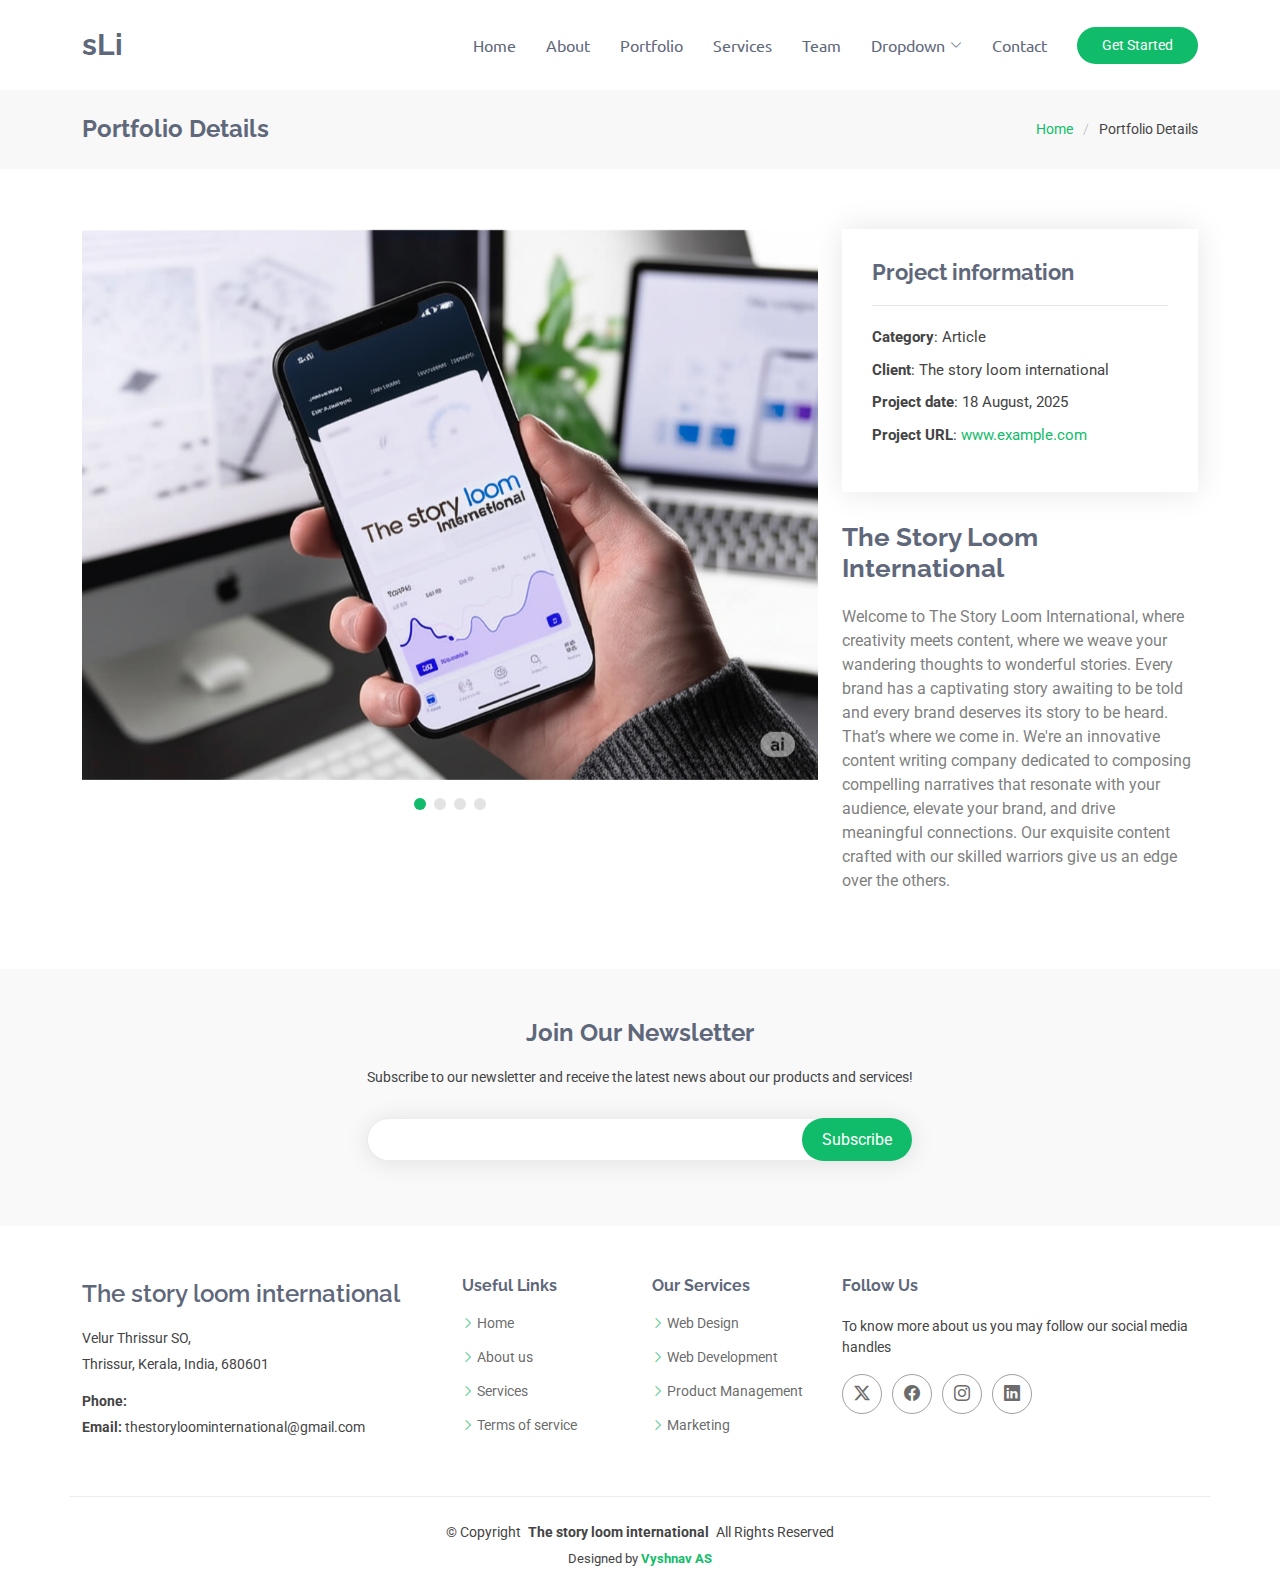
<file: portfolio-details.html>
<!DOCTYPE html>
<html lang="en">

<head>
  <meta charset="utf-8">
  <meta content="width=device-width, initial-scale=1.0" name="viewport">
  <title>The story loom international</title>
  <meta name="description" content="">
  <meta name="keywords" content="">

  <!-- Favicons -->
  <link href="assets/img/icon.png" rel="icon">
  <link href="assets/img/icon.png" rel="apple-touch-icon">

  <!-- Fonts -->
  <link href="https://fonts.googleapis.com" rel="preconnect">
  <link href="https://fonts.gstatic.com" rel="preconnect" crossorigin>
  <link href="https://fonts.googleapis.com/css2?family=Roboto:ital,wght@0,100;0,300;0,400;0,500;0,700;0,900;1,100;1,300;1,400;1,500;1,700;1,900&family=Raleway:ital,wght@0,100;0,200;0,300;0,400;0,500;0,600;0,700;0,800;0,900;1,100;1,200;1,300;1,400;1,500;1,600;1,700;1,800;1,900&family=Ubuntu:ital,wght@0,300;0,400;0,500;0,700;1,300;1,400;1,500;1,700&display=swap" rel="stylesheet">

  <!-- Vendor CSS Files -->
  <link href="assets/vendor/bootstrap/css/bootstrap.min.css" rel="stylesheet">
  <link href="assets/vendor/bootstrap-icons/bootstrap-icons.css" rel="stylesheet">
  <link href="assets/vendor/aos/aos.css" rel="stylesheet">
  <link href="assets/vendor/glightbox/css/glightbox.min.css" rel="stylesheet">
  <link href="assets/vendor/swiper/swiper-bundle.min.css" rel="stylesheet">

  <!-- Main CSS File -->
  <link href="assets/css/main.css" rel="stylesheet">

  <!-- =======================================================
  * Template Name: eNno
  * Template URL: https://bootstrapmade.com/enno-free-simple-bootstrap-template/
  * Updated: Aug 07 2024 with Bootstrap v5.3.3
  * Author: BootstrapMade.com
  * License: https://bootstrapmade.com/license/
  ======================================================== -->
</head>

<body class="portfolio-details-page">

  <header id="header" class="header d-flex align-items-center sticky-top">
    <div class="container-fluid container-xl position-relative d-flex align-items-center">

      <a href="index.html" class="logo d-flex align-items-center me-auto">
        <!-- Uncomment the line below if you also wish to use an image logo -->
        <!-- <img src="assets/img/logo.png" alt=""> -->
        <h1 class="sitename">sLi</h1>
      </a>

      <nav id="navmenu" class="navmenu">
        <ul>
          <li><a href="index.html">Home</a></li>
          <li><a href="index.html#about">About</a></li>
          <li><a href="index.html#services">Portfolio</a></li>
          <li><a href="index.html#portfolio">Services</a></li>
          <li><a href="index.html#team">Team</a></li>
          <li class="dropdown"><a href="#"><span>Dropdown</span> <i class="bi bi-chevron-down toggle-dropdown"></i></a>
            <ul>
              <li><a href="#">Dropdown 1</a></li>
              <li class="dropdown"><a href="#"><span>Deep Dropdown</span> <i class="bi bi-chevron-down toggle-dropdown"></i></a>
                <ul>
                  <li><a href="#">Deep Dropdown 1</a></li>
                  <li><a href="#">Deep Dropdown 2</a></li>
                  <li><a href="#">Deep Dropdown 3</a></li>
                  <li><a href="#">Deep Dropdown 4</a></li>
                  <li><a href="#">Deep Dropdown 5</a></li>
                </ul>
              </li>
              <li><a href="#">Dropdown 2</a></li>
              <li><a href="#">Dropdown 3</a></li>
              <li><a href="#">Dropdown 4</a></li>
            </ul>
          </li>
          <li><a href="index.html#contact">Contact</a></li>
        </ul>
        <i class="mobile-nav-toggle d-xl-none bi bi-list"></i>
      </nav>

      <a class="btn-getstarted" href="index.html#about">Get Started</a>

    </div>
  </header>

  <main class="main">

    <!-- Page Title -->
    <div class="page-title">
      <div class="container d-lg-flex justify-content-between align-items-center">
        <h1 class="mb-2 mb-lg-0">Portfolio Details</h1>
        <nav class="breadcrumbs">
          <ol>
            <li><a href="index.html">Home</a></li>
            <li class="current">Portfolio Details</li>
          </ol>
        </nav>
      </div>
    </div><!-- End Page Title -->

    <!-- Portfolio Details Section -->
    <section id="portfolio-details" class="portfolio-details section">

      <div class="container" data-aos="fade-up" data-aos-delay="100">

        <div class="row gy-4">

          <div class="col-lg-8">
            <div class="portfolio-details-slider swiper init-swiper">

              <script type="application/json" class="swiper-config">
                {
                  "loop": true,
                  "speed": 600,
                  "autoplay": {
                    "delay": 5000
                  },
                  "slidesPerView": "auto",
                  "pagination": {
                    "el": ".swiper-pagination",
                    "type": "bullets",
                    "clickable": true
                  }
                }
              </script>

              <div class="swiper-wrapper align-items-center">

                <div class="swiper-slide">
                  <img src="assets/img/portfolio/app-1.png" alt="">
                </div>

                <div class="swiper-slide">
                  <img src="assets/img/portfolio/app-3.png" alt="">
                </div>

                <div class="swiper-slide">
                  <img src="assets/img/portfolio/book-3.png" alt="">
                </div>

                <div class="swiper-slide">
                  <img src="assets/img/portfolio/branding-3.png" alt="">
                </div>

              </div>
              <div class="swiper-pagination"></div>
            </div>
          </div>

          <div class="col-lg-4">
            <div class="portfolio-info" data-aos="fade-up" data-aos-delay="200">
              <h3>Project information</h3>
              <ul>
                <li><strong>Category</strong>: Article</li>
                <li><strong>Client</strong>: The story loom international</li>
                <li><strong>Project date</strong>: 18 August, 2025</li>
                <li><strong>Project URL</strong>: <a href="#">www.example.com</a></li>
              </ul>
            </div>
            <div class="portfolio-description" data-aos="fade-up" data-aos-delay="300">
              <h2>The Story Loom International</h2>
              <p>
                Welcome to The Story Loom International, where creativity meets content, where we weave your wandering
                thoughts to wonderful stories. Every brand has a captivating story awaiting to be told and every brand
                deserves its story to be heard. That’s where we come in. We're an innovative content writing company
                dedicated to composing compelling narratives that resonate with your audience, elevate your brand, and
                drive meaningful connections. Our exquisite content crafted with our skilled warriors give us an edge over
                the others.
              </p>
            </div>
          </div>

        </div>

      </div>

    </section><!-- /Portfolio Details Section -->

  </main>

  <footer id="footer" class="footer">

    <div class="footer-newsletter">
      <div class="container">
        <div class="row justify-content-center text-center">
          <div class="col-lg-6">
            <h4>Join Our Newsletter</h4>
            <p>Subscribe to our newsletter and receive the latest news about our products and services!</p>
            <form action="forms/newsletter.php" method="post" class="php-email-form">
              <div class="newsletter-form"><input type="email" name="email"><input type="submit" value="Subscribe"></div>
              <div class="loading">Loading</div>
              <div class="error-message"></div>
              <div class="sent-message">Your subscription request has been sent. Thank you!</div>
            </form>
          </div>
        </div>
      </div>
    </div>

    <div class="container footer-top">
      <div class="row gy-4">
        <div class="col-lg-4 col-md-6 footer-about">
          <a href="index.html" class="d-flex align-items-center">
            <span class="sitename">The story loom international</span>
          </a>
          <div class="footer-contact pt-3">
            <p>Velur Thrissur SO,</p>
            <p>Thrissur, Kerala, India, 680601</p>
            <p class="mt-3"><strong>Phone:</strong> <span></span></p>
            <p><strong>Email:</strong> <span>thestoryloominternational@gmail.com</span></p>
          </div>
        </div>

        <div class="col-lg-2 col-md-3 footer-links">
          <h4>Useful Links</h4>
          <ul>
            <li><i class="bi bi-chevron-right"></i> <a href="#">Home</a></li>
            <li><i class="bi bi-chevron-right"></i> <a href="#">About us</a></li>
            <li><i class="bi bi-chevron-right"></i> <a href="#">Services</a></li>
            <li><i class="bi bi-chevron-right"></i> <a href="#">Terms of service</a></li>
          </ul>
        </div>

        <div class="col-lg-2 col-md-3 footer-links">
          <h4>Our Services</h4>
          <ul>
            <li><i class="bi bi-chevron-right"></i> <a href="#">Web Design</a></li>
            <li><i class="bi bi-chevron-right"></i> <a href="#">Web Development</a></li>
            <li><i class="bi bi-chevron-right"></i> <a href="#">Product Management</a></li>
            <li><i class="bi bi-chevron-right"></i> <a href="#">Marketing</a></li>
          </ul>
        </div>

        <div class="col-lg-4 col-md-12">
          <h4>Follow Us</h4>
          <p>To know more about us you may follow our social media handles</p>
          <div class="social-links d-flex">
            <a href=""><i class="bi bi-twitter-x"></i></a>
            <a href=""><i class="bi bi-facebook"></i></a>
            <a href=""><i class="bi bi-instagram"></i></a>
            <a href=""><i class="bi bi-linkedin"></i></a>
          </div>
        </div>

      </div>
    </div>

    <div class="container copyright text-center mt-4">
      <p>© <span>Copyright</span> <strong class="px-1 sitename">The story loom international</strong> <span>All Rights Reserved</span></p>
      <div class="credits">
        <!-- All the links in the footer should remain intact. -->
        <!-- You can delete the links only if you've purchased the pro version. -->
        <!-- Licensing information: https://bootstrapmade.com/license/ -->
        <!-- Purchase the pro version with working PHP/AJAX contact form: [buy-url] -->
        Designed by <a href="#"><strong>Vyshnav AS</strong></a> 
      </div>
    </div>

  </footer>

  <!-- Scroll Top -->
  <a href="#" id="scroll-top" class="scroll-top d-flex align-items-center justify-content-center"><i class="bi bi-arrow-up-short"></i></a>

  <!-- Preloader -->
  <div id="preloader"></div>

  <!-- Vendor JS Files -->
  <script src="assets/vendor/bootstrap/js/bootstrap.bundle.min.js"></script>
  <script src="assets/vendor/php-email-form/validate.js"></script>
  <script src="assets/vendor/aos/aos.js"></script>
  <script src="assets/vendor/glightbox/js/glightbox.min.js"></script>
  <script src="assets/vendor/purecounter/purecounter_vanilla.js"></script>
  <script src="assets/vendor/imagesloaded/imagesloaded.pkgd.min.js"></script>
  <script src="assets/vendor/isotope-layout/isotope.pkgd.min.js"></script>
  <script src="assets/vendor/swiper/swiper-bundle.min.js"></script>

  <!-- Main JS File -->
  <script src="assets/js/main.js"></script>

</body>

</html>
</file>
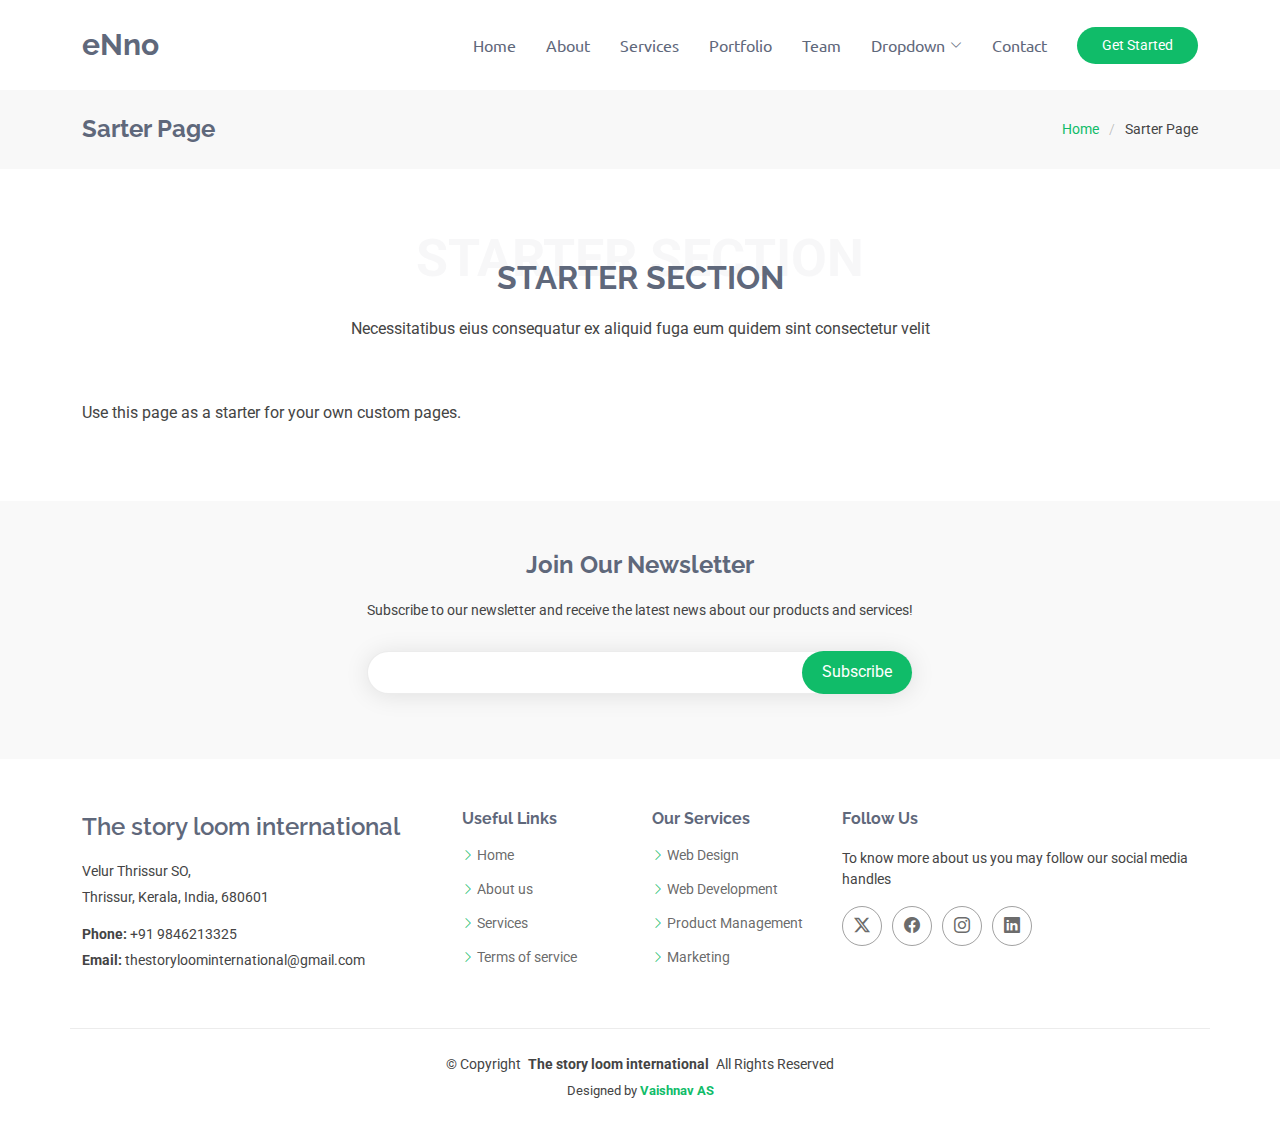
<file: sarter-page.html>
<!DOCTYPE html>
<html lang="en">

<head>
  <meta charset="utf-8">
  <meta content="width=device-width, initial-scale=1.0" name="viewport">
  <title>The story loom international</title>
  <meta name="description" content="">
  <meta name="keywords" content="">

  <!-- Favicons -->
  <link href="assets/img/icon.png" rel="icon">
  <link href="assets/img/icon.png" rel="apple-touch-icon">

  <!-- Fonts -->
  <link href="https://fonts.googleapis.com" rel="preconnect">
  <link href="https://fonts.gstatic.com" rel="preconnect" crossorigin>
  <link href="https://fonts.googleapis.com/css2?family=Roboto:ital,wght@0,100;0,300;0,400;0,500;0,700;0,900;1,100;1,300;1,400;1,500;1,700;1,900&family=Raleway:ital,wght@0,100;0,200;0,300;0,400;0,500;0,600;0,700;0,800;0,900;1,100;1,200;1,300;1,400;1,500;1,600;1,700;1,800;1,900&family=Ubuntu:ital,wght@0,300;0,400;0,500;0,700;1,300;1,400;1,500;1,700&display=swap" rel="stylesheet">

  <!-- Vendor CSS Files -->
  <link href="assets/vendor/bootstrap/css/bootstrap.min.css" rel="stylesheet">
  <link href="assets/vendor/bootstrap-icons/bootstrap-icons.css" rel="stylesheet">
  <link href="assets/vendor/aos/aos.css" rel="stylesheet">
  <link href="assets/vendor/glightbox/css/glightbox.min.css" rel="stylesheet">
  <link href="assets/vendor/swiper/swiper-bundle.min.css" rel="stylesheet">

  <!-- Main CSS File -->
  <link href="assets/css/main.css" rel="stylesheet">

  <!-- =======================================================
  * Template Name: eNno
  * Template URL: https://bootstrapmade.com/enno-free-simple-bootstrap-template/
  * Updated: Aug 07 2024 with Bootstrap v5.3.3
  * Author: BootstrapMade.com
  * License: https://bootstrapmade.com/license/
  ======================================================== -->
</head>

<body class="sarter-page-page">

  <header id="header" class="header d-flex align-items-center sticky-top">
    <div class="container-fluid container-xl position-relative d-flex align-items-center">

      <a href="index.html" class="logo d-flex align-items-center me-auto">
        <!-- Uncomment the line below if you also wish to use an image logo -->
        <!-- <img src="assets/img/logo.png" alt=""> -->
        <h1 class="sitename">eNno</h1>
      </a>

      <nav id="navmenu" class="navmenu">
        <ul>
          <li><a href="index.html">Home</a></li>
          <li><a href="#about">About</a></li>
          <li><a href="#services">Services</a></li>
          <li><a href="#portfolio">Portfolio</a></li>
          <li><a href="#team">Team</a></li>
          <li class="dropdown"><a href="#"><span>Dropdown</span> <i class="bi bi-chevron-down toggle-dropdown"></i></a>
            <ul>
              <li><a href="#">Dropdown 1</a></li>
              <li class="dropdown"><a href="#"><span>Deep Dropdown</span> <i class="bi bi-chevron-down toggle-dropdown"></i></a>
                <ul>
                  <li><a href="#">Deep Dropdown 1</a></li>
                  <li><a href="#">Deep Dropdown 2</a></li>
                  <li><a href="#">Deep Dropdown 3</a></li>
                  <li><a href="#">Deep Dropdown 4</a></li>
                  <li><a href="#">Deep Dropdown 5</a></li>
                </ul>
              </li>
              <li><a href="#">Dropdown 2</a></li>
              <li><a href="#">Dropdown 3</a></li>
              <li><a href="#">Dropdown 4</a></li>
            </ul>
          </li>
          <li><a href="#contact">Contact</a></li>
        </ul>
        <i class="mobile-nav-toggle d-xl-none bi bi-list"></i>
      </nav>

      <a class="btn-getstarted" href="index.html#about">Get Started</a>

    </div>
  </header>

  <main class="main">

    <!-- Page Title -->
    <div class="page-title">
      <div class="container d-lg-flex justify-content-between align-items-center">
        <h1 class="mb-2 mb-lg-0">Sarter Page</h1>
        <nav class="breadcrumbs">
          <ol>
            <li><a href="index.html">Home</a></li>
            <li class="current">Sarter Page</li>
          </ol>
        </nav>
      </div>
    </div><!-- End Page Title -->

    <!-- Starter Section Section -->
    <section id="starter-section" class="starter-section section">

      <!-- Section Title -->
      <div class="container section-title" data-aos="fade-up">
        <span>Starter Section</span>
        <h2>Starter Section</h2>
        <p>Necessitatibus eius consequatur ex aliquid fuga eum quidem sint consectetur velit</p>
      </div><!-- End Section Title -->

      <div class="container" data-aos="fade-up">
        <p>Use this page as a starter for your own custom pages.</p>
      </div>

    </section><!-- /Starter Section Section -->

  </main>

  <footer id="footer" class="footer">

    <div class="footer-newsletter">
      <div class="container">
        <div class="row justify-content-center text-center">
          <div class="col-lg-6">
            <h4>Join Our Newsletter</h4>
            <p>Subscribe to our newsletter and receive the latest news about our products and services!</p>
            <form action="forms/newsletter.php" method="post" class="php-email-form">
              <div class="newsletter-form"><input type="email" name="email"><input type="submit" value="Subscribe"></div>
              <div class="loading">Loading</div>
              <div class="error-message"></div>
              <div class="sent-message">Your subscription request has been sent. Thank you!</div>
            </form>
          </div>
        </div>
      </div>
    </div>

    <div class="container footer-top">
      <div class="row gy-4">
        <div class="col-lg-4 col-md-6 footer-about">
          <a href="index.html" class="d-flex align-items-center">
            <span class="sitename">The story loom international</span>
          </a>
          <div class="footer-contact pt-3">
            <p>Velur Thrissur SO,</p>
            <p>Thrissur, Kerala, India, 680601</p>
            <p class="mt-3"><strong>Phone:</strong> <span>+91 9846213325</span></p>
            <p><strong>Email:</strong> <span>thestoryloominternational@gmail.com</span></p>
          </div>
        </div>

        <div class="col-lg-2 col-md-3 footer-links">
          <h4>Useful Links</h4>
          <ul>
            <li><i class="bi bi-chevron-right"></i> <a href="#">Home</a></li>
            <li><i class="bi bi-chevron-right"></i> <a href="#">About us</a></li>
            <li><i class="bi bi-chevron-right"></i> <a href="#">Services</a></li>
            <li><i class="bi bi-chevron-right"></i> <a href="#">Terms of service</a></li>
          </ul>
        </div>

        <div class="col-lg-2 col-md-3 footer-links">
          <h4>Our Services</h4>
          <ul>
            <li><i class="bi bi-chevron-right"></i> <a href="#">Web Design</a></li>
            <li><i class="bi bi-chevron-right"></i> <a href="#">Web Development</a></li>
            <li><i class="bi bi-chevron-right"></i> <a href="#">Product Management</a></li>
            <li><i class="bi bi-chevron-right"></i> <a href="#">Marketing</a></li>
          </ul>
        </div>

        <div class="col-lg-4 col-md-12">
          <h4>Follow Us</h4>
          <p>To know more about us you may follow our social media handles</p>
          <div class="social-links d-flex">
            <a href=""><i class="bi bi-twitter-x"></i></a>
            <a href=""><i class="bi bi-facebook"></i></a>
            <a href=""><i class="bi bi-instagram"></i></a>
            <a href=""><i class="bi bi-linkedin"></i></a>
          </div>
        </div>

      </div>
    </div>

    <div class="container copyright text-center mt-4">
      <p>© <span>Copyright</span> <strong class="px-1 sitename">The story loom international</strong> <span>All Rights Reserved</span></p>
      <div class="credits">
        <!-- All the links in the footer should remain intact. -->
        <!-- You can delete the links only if you've purchased the pro version. -->
        <!-- Licensing information: https://bootstrapmade.com/license/ -->
        <!-- Purchase the pro version with working PHP/AJAX contact form: [buy-url] -->
        Designed by <a href="#"><strong>Vaishnav AS</strong></a> 
      </div>
    </div>

  </footer>

  <!-- Scroll Top -->
  <a href="#" id="scroll-top" class="scroll-top d-flex align-items-center justify-content-center"><i class="bi bi-arrow-up-short"></i></a>

  <!-- Preloader -->
  <div id="preloader"></div>

  <!-- Vendor JS Files -->
  <script src="assets/vendor/bootstrap/js/bootstrap.bundle.min.js"></script>
  <script src="assets/vendor/php-email-form/validate.js"></script>
  <script src="assets/vendor/aos/aos.js"></script>
  <script src="assets/vendor/glightbox/js/glightbox.min.js"></script>
  <script src="assets/vendor/purecounter/purecounter_vanilla.js"></script>
  <script src="assets/vendor/imagesloaded/imagesloaded.pkgd.min.js"></script>
  <script src="assets/vendor/isotope-layout/isotope.pkgd.min.js"></script>
  <script src="assets/vendor/swiper/swiper-bundle.min.js"></script>

  <!-- Main JS File -->
  <script src="assets/js/main.js"></script>

</body>

</html>
</file>
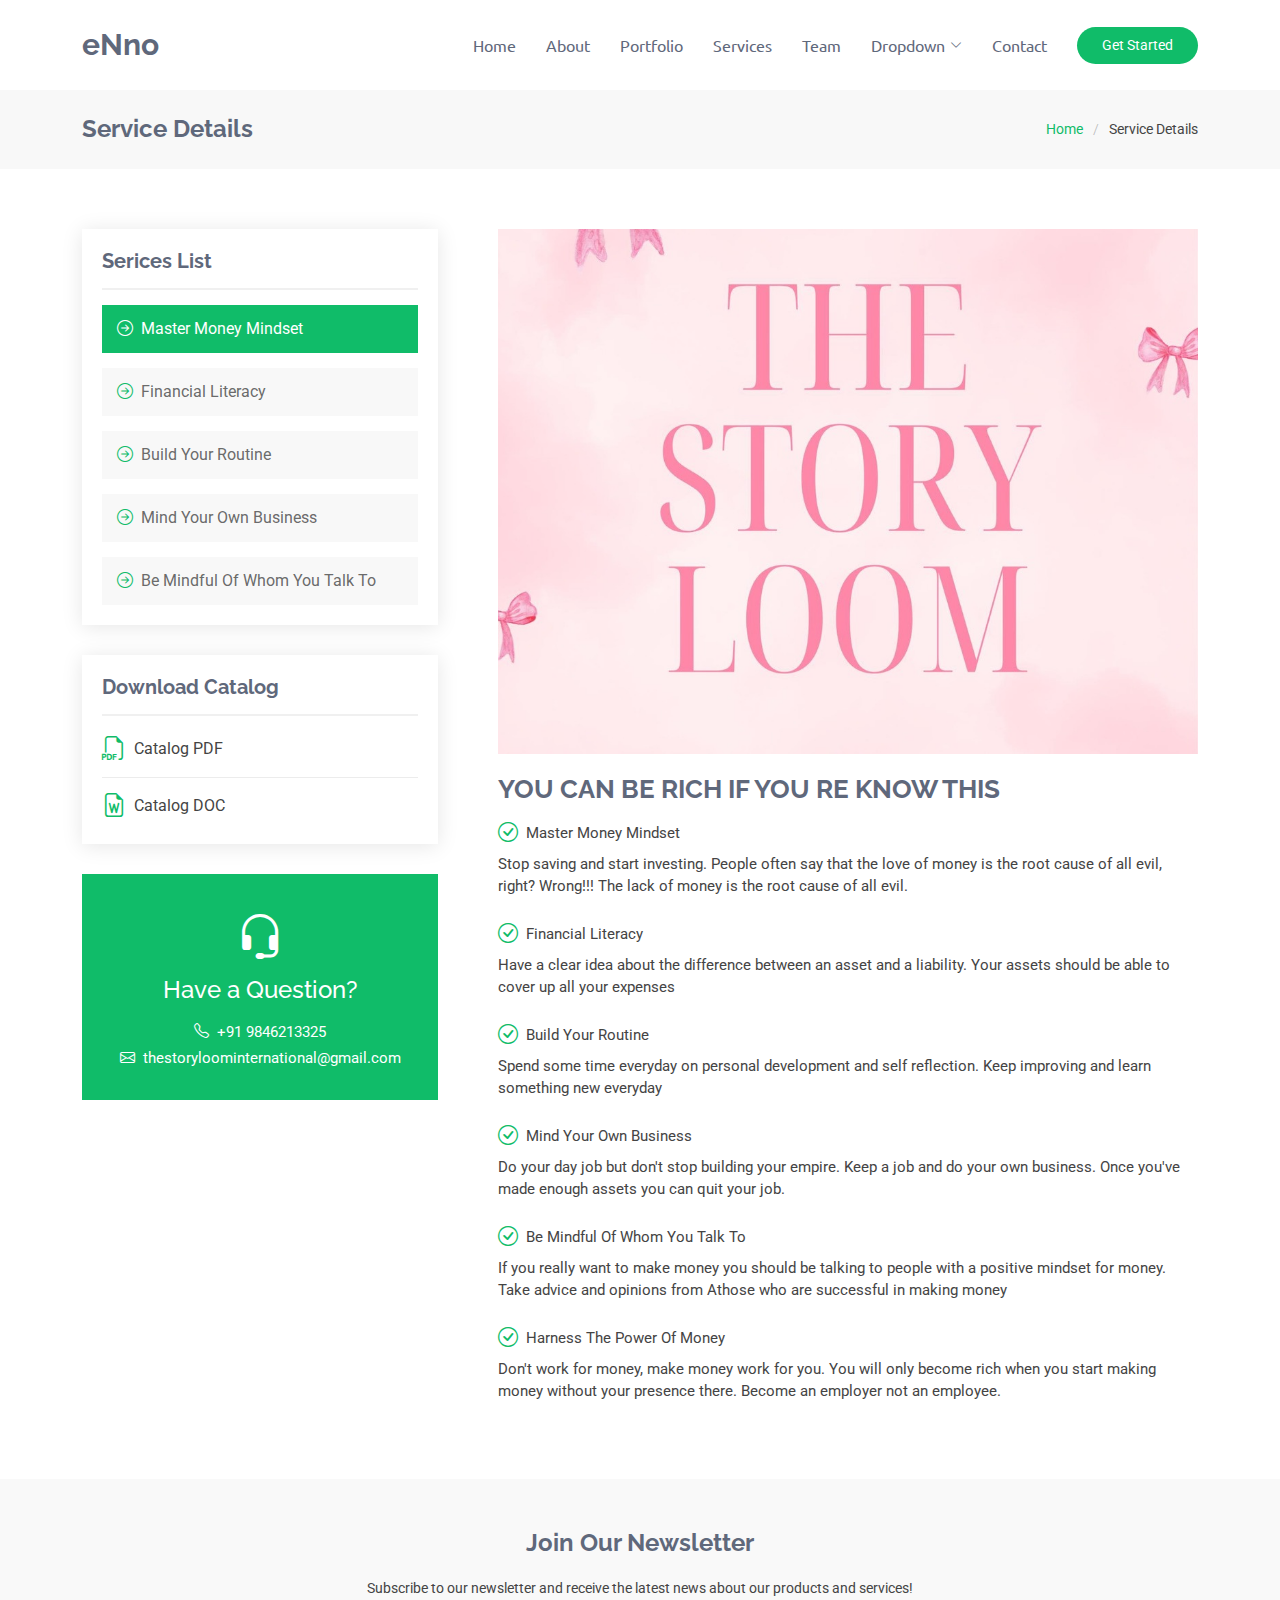
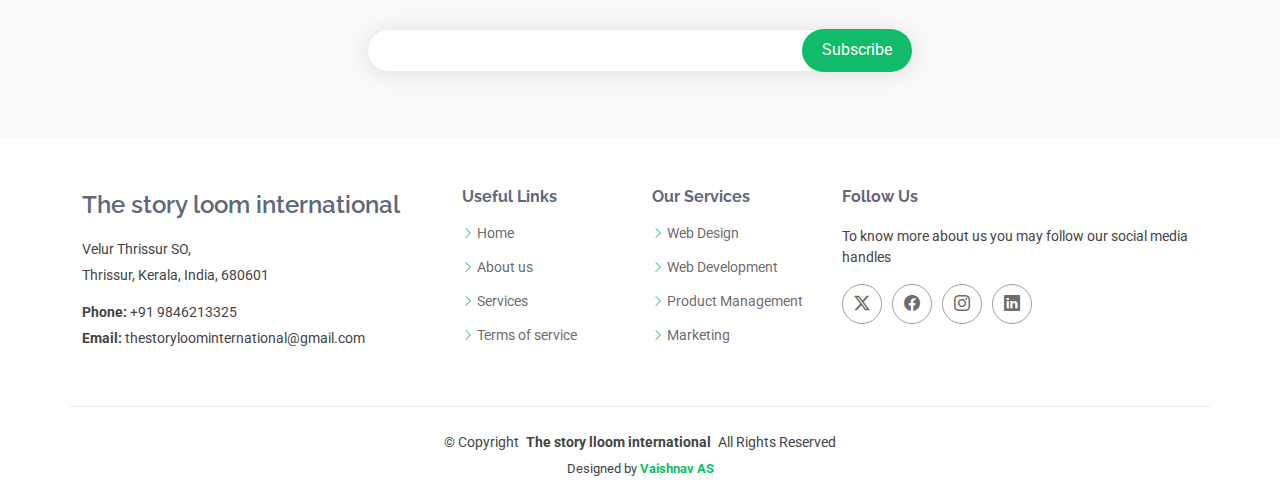
<file: service-details.html>
<!DOCTYPE html>
<html lang="en">

<head>
  <meta charset="utf-8">
  <meta content="width=device-width, initial-scale=1.0" name="viewport">
  <title>The story loom international</title>
  <meta name="description" content="">
  <meta name="keywords" content="">

  <!-- Favicons -->
  <link href="assets/img/icon.png" rel="icon">
  <link href="assets/img/icon.png" rel="apple-touch-icon">

  <!-- Fonts -->
  <link href="https://fonts.googleapis.com" rel="preconnect">
  <link href="https://fonts.gstatic.com" rel="preconnect" crossorigin>
  <link href="https://fonts.googleapis.com/css2?family=Roboto:ital,wght@0,100;0,300;0,400;0,500;0,700;0,900;1,100;1,300;1,400;1,500;1,700;1,900&family=Raleway:ital,wght@0,100;0,200;0,300;0,400;0,500;0,600;0,700;0,800;0,900;1,100;1,200;1,300;1,400;1,500;1,600;1,700;1,800;1,900&family=Ubuntu:ital,wght@0,300;0,400;0,500;0,700;1,300;1,400;1,500;1,700&display=swap" rel="stylesheet">

  <!-- Vendor CSS Files -->
  <link href="assets/vendor/bootstrap/css/bootstrap.min.css" rel="stylesheet">
  <link href="assets/vendor/bootstrap-icons/bootstrap-icons.css" rel="stylesheet">
  <link href="assets/vendor/aos/aos.css" rel="stylesheet">
  <link href="assets/vendor/glightbox/css/glightbox.min.css" rel="stylesheet">
  <link href="assets/vendor/swiper/swiper-bundle.min.css" rel="stylesheet">

  <!-- Main CSS File -->
  <link href="assets/css/main.css" rel="stylesheet">

  <!-- =======================================================
  * Template Name: eNno
  * Template URL: https://bootstrapmade.com/enno-free-simple-bootstrap-template/
  * Updated: Aug 07 2024 with Bootstrap v5.3.3
  * Author: BootstrapMade.com
  * License: https://bootstrapmade.com/license/
  ======================================================== -->
</head>

<body class="service-details-page">

  <header id="header" class="header d-flex align-items-center sticky-top">
    <div class="container-fluid container-xl position-relative d-flex align-items-center">

      <a href="index.html" class="logo d-flex align-items-center me-auto">
        <!-- Uncomment the line below if you also wish to use an image logo -->
        <!-- <img src="assets/img/logo.png" alt=""> -->
        <h1 class="sitename">eNno</h1>
      </a>

      <nav id="navmenu" class="navmenu">
        <ul>
          <li><a href="index.html">Home</a></li>
          <li><a href="index.html#about">About</a></li>
          <li><a href="index.html#services">Portfolio</a></li>
          <li><a href="index.html#portfolio">Services</a></li>
          <li><a href="index.html#team">Team</a></li>
          <li class="dropdown"><a href="#"><span>Dropdown</span> <i class="bi bi-chevron-down toggle-dropdown"></i></a>
            <ul>
              <li><a href="#">Dropdown 1</a></li>
              <li class="dropdown"><a href="#"><span>Deep Dropdown</span> <i class="bi bi-chevron-down toggle-dropdown"></i></a>
                <ul>
                  <li><a href="#">Deep Dropdown 1</a></li>
                  <li><a href="#">Deep Dropdown 2</a></li>
                  <li><a href="#">Deep Dropdown 3</a></li>
                  <li><a href="#">Deep Dropdown 4</a></li>
                  <li><a href="#">Deep Dropdown 5</a></li>
                </ul>
              </li>
              <li><a href="#">Dropdown 2</a></li>
              <li><a href="#">Dropdown 3</a></li>
              <li><a href="#">Dropdown 4</a></li>
            </ul>
          </li>
          <li><a href="index.html#contact">Contact</a></li>
        </ul>
        <i class="mobile-nav-toggle d-xl-none bi bi-list"></i>
      </nav>

      <a class="btn-getstarted" href="index.html#about">Get Started</a>

    </div>
  </header>

  <main class="main">

    <!-- Page Title -->
    <div class="page-title">
      <div class="container d-lg-flex justify-content-between align-items-center">
        <h1 class="mb-2 mb-lg-0">Service Details</h1>
        <nav class="breadcrumbs">
          <ol>
            <li><a href="index.html">Home</a></li>
            <li class="current">Service Details</li>
          </ol>
        </nav>
      </div>
    </div><!-- End Page Title -->

    <!-- Service Details Section -->
    <section id="service-details" class="service-details section">

      <div class="container">

        <div class="row gy-5">

          <div class="col-lg-4" data-aos="fade-up" data-aos-delay="100">

            <div class="service-box">
              <h4>Serices List</h4>
              <div class="services-list">
                <a href="#" class="active"><i class="bi bi-arrow-right-circle"></i><span>Master Money Mindset</span></a>
                <a href="#"><i class="bi bi-arrow-right-circle"></i><span>Financial Literacy</span></a>
                <a href="#"><i class="bi bi-arrow-right-circle"></i><span>Build Your Routine</span></a>
                <a href="#"><i class="bi bi-arrow-right-circle"></i><span>Mind Your Own Business</span></a>
                <a href="#"><i class="bi bi-arrow-right-circle"></i><span>Be Mindful Of Whom You Talk To</span></a>
              </div>
            </div><!-- End Services List -->

            <div class="service-box">
              <h4>Download Catalog</h4>
              <div class="download-catalog">
                <a href="#"><i class="bi bi-filetype-pdf"></i><span>Catalog PDF</span></a>
                <a href="#"><i class="bi bi-file-earmark-word"></i><span>Catalog DOC</span></a>
              </div>
            </div><!-- End Services List -->

            <div class="help-box d-flex flex-column justify-content-center align-items-center">
              <i class="bi bi-headset help-icon"></i>
              <h4>Have a Question?</h4>
              <p class="d-flex align-items-center mt-2 mb-0"><i class="bi bi-telephone me-2"></i> <span>+91 9846213325</span></p>
              <p class="d-flex align-items-center mt-1 mb-0"><i class="bi bi-envelope me-2"></i> <a href="mailto:contact@example.com">thestoryloominternational@gmail.com</a></p>
            </div>

          </div>

          <div class="col-lg-8 ps-lg-5" data-aos="fade-up" data-aos-delay="200">
            <img src="assets/img/app-1.jpeg" alt="" class="img-fluid services-img">
            <h3>YOU CAN BE RICH IF YOU RE KNOW THIS </h3>

            <ul>
              <li><i class="bi bi-check-circle"></i> <span> Master Money Mindset</span></li>
              <p>Stop saving and start investing. 
              People often say that the love of money is the root cause of all evil, right? Wrong!!! 
              The lack of money is the root cause of all evil.</p>
              <li><i class="bi bi-check-circle"></i> <span>Financial Literacy</span></li>
              <p>Have a clear idea about the difference between an asset and a liability. 
              Your assets should be able to cover up all your expenses</p>
              <li><i class="bi bi-check-circle"></i> <span>Build Your Routine</span></li>
              <p>Spend some time everyday on personal development and self reflection. 
              Keep improving and learn something new everyday</p>
              <li><i class="bi bi-check-circle"></i><span></span>Mind Your Own Business</li>
              <p>Do your day job but don't stop building your empire. 
              Keep a job and do your own business. Once you've made enough assets you can quit your job.</p>
              <li><i class="bi bi-check-circle"></i><span></span>Be Mindful Of Whom You Talk To</li>
              <p>If you really want to make money you should be talking to people with a positive mindset for money. 
              Take advice and opinions from Athose who are successful in making money</p>
              <li><i class="bi bi-check-circle"></i><span></span>Harness The Power Of Money</li>
              <p> Don't work for money, make money work for you. 
              You will only become rich when you start making money without your presence there. 
              Become an employer not an employee.</p>
            </ul>
           
          </div>

        </div>

      </div>

    </section><!-- /Service Details Section -->

  </main>

  <footer id="footer" class="footer">

    <div class="footer-newsletter">
      <div class="container">
        <div class="row justify-content-center text-center">
          <div class="col-lg-6">
            <h4>Join Our Newsletter</h4>
            <p>Subscribe to our newsletter and receive the latest news about our products and services!</p>
            <form action="forms/newsletter.php" method="post" class="php-email-form">
              <div class="newsletter-form"><input type="email" name="email"><input type="submit" value="Subscribe"></div>
              <div class="loading">Loading</div>
              <div class="error-message"></div>
              <div class="sent-message">Your subscription request has been sent. Thank you!</div>
            </form>
          </div>
        </div>
      </div>
    </div>

    <div class="container footer-top">
      <div class="row gy-4">
        <div class="col-lg-4 col-md-6 footer-about">
          <a href="index.html" class="d-flex align-items-center">
            <span class="sitename">The story loom international</span>
          </a>
          <div class="footer-contact pt-3">
            <p>Velur Thrissur SO,</p>
            <p>Thrissur, Kerala, India, 680601</p>
            <p class="mt-3"><strong>Phone:</strong> <span>+91 9846213325</span></p>
            <p><strong>Email:</strong> <span>thestoryloominternational@gmail.com</span></p>
          </div>
        </div>

        <div class="col-lg-2 col-md-3 footer-links">
          <h4>Useful Links</h4>
          <ul>
            <li><i class="bi bi-chevron-right"></i> <a href="#">Home</a></li>
            <li><i class="bi bi-chevron-right"></i> <a href="#">About us</a></li>
            <li><i class="bi bi-chevron-right"></i> <a href="#">Services</a></li>
            <li><i class="bi bi-chevron-right"></i> <a href="#">Terms of service</a></li>
          </ul>
        </div>

        <div class="col-lg-2 col-md-3 footer-links">
          <h4>Our Services</h4>
          <ul>
            <li><i class="bi bi-chevron-right"></i> <a href="#">Web Design</a></li>
            <li><i class="bi bi-chevron-right"></i> <a href="#">Web Development</a></li>
            <li><i class="bi bi-chevron-right"></i> <a href="#">Product Management</a></li>
            <li><i class="bi bi-chevron-right"></i> <a href="#">Marketing</a></li>
          </ul>
        </div>

        <div class="col-lg-4 col-md-12">
          <h4>Follow Us</h4>
          <p>To know more about us you may follow our social media handles</p>
          <div class="social-links d-flex">
            <a href=""><i class="bi bi-twitter-x"></i></a>
            <a href=""><i class="bi bi-facebook"></i></a>
            <a href=""><i class="bi bi-instagram"></i></a>
            <a href=""><i class="bi bi-linkedin"></i></a>
          </div>
        </div>

      </div>
    </div>

    <div class="container copyright text-center mt-4">
      <p>© <span>Copyright</span> <strong class="px-1 sitename">The story lloom international</strong> <span>All Rights Reserved</span></p>
      <div class="credits">
        <!-- All the links in the footer should remain intact. -->
        <!-- You can delete the links only if you've purchased the pro version. -->
        <!-- Licensing information: https://bootstrapmade.com/license/ -->
        <!-- Purchase the pro version with working PHP/AJAX contact form: [buy-url] -->
        Designed by <a href="#"><strong>Vaishnav AS</strong></a>
      </div>
    </div>

  </footer>

  <!-- Scroll Top -->
  <a href="#" id="scroll-top" class="scroll-top d-flex align-items-center justify-content-center"><i class="bi bi-arrow-up-short"></i></a>

  <!-- Preloader -->
  <div id="preloader"></div>

  <!-- Vendor JS Files -->
  <script src="assets/vendor/bootstrap/js/bootstrap.bundle.min.js"></script>
  <script src="assets/vendor/php-email-form/validate.js"></script>
  <script src="assets/vendor/aos/aos.js"></script>
  <script src="assets/vendor/glightbox/js/glightbox.min.js"></script>
  <script src="assets/vendor/purecounter/purecounter_vanilla.js"></script>
  <script src="assets/vendor/imagesloaded/imagesloaded.pkgd.min.js"></script>
  <script src="assets/vendor/isotope-layout/isotope.pkgd.min.js"></script>
  <script src="assets/vendor/swiper/swiper-bundle.min.js"></script>

  <!-- Main JS File -->
  <script src="assets/js/main.js"></script>

</body>

</html>
</file>
<file: assets/css/main.css>
/**
* Template Name: eNno
* Template URL: https://bootstrapmade.com/enno-free-simple-bootstrap-template/
* Updated: Aug 07 2024 with Bootstrap v5.3.3
* Author: BootstrapMade.com
* License: https://bootstrapmade.com/license/
*/

/*--------------------------------------------------------------
# Font & Color Variables
# Help: https://bootstrapmade.com/color-system/
--------------------------------------------------------------*/
/* Fonts */
:root {
  --default-font: "Roboto",  system-ui, -apple-system, "Segoe UI", Roboto, "Helvetica Neue", Arial, "Noto Sans", "Liberation Sans", sans-serif, "Apple Color Emoji", "Segoe UI Emoji", "Segoe UI Symbol", "Noto Color Emoji";
  --heading-font: "Raleway",  sans-serif;
  --nav-font: "Ubuntu",  sans-serif;
}

/* Global Colors - The following color variables are used throughout the website. Updating them here will change the color scheme of the entire website */
:root { 
  --background-color: #ffffff; /* Background color for the entire website, including individual sections */
  --default-color: #444444; /* Default color used for the majority of the text content across the entire website */
  --heading-color: #5f687b; /* Color for headings, subheadings and title throughout the website */
  --accent-color: #10bc69; /* Accent color that represents your brand on the website. It's used for buttons, links, and other elements that need to stand out */
  --surface-color: #ffffff; /* The surface color is used as a background of boxed elements within sections, such as cards, icon boxes, or other elements that require a visual separation from the global background. */
  --contrast-color: #ffffff; /* Contrast color for text, ensuring readability against backgrounds of accent, heading, or default colors. */
}

/* Nav Menu Colors - The following color variables are used specifically for the navigation menu. They are separate from the global colors to allow for more customization options */
:root {
  --nav-color: #5f687b;  /* The default color of the main navmenu links */
  --nav-hover-color: #10bc69; /* Applied to main navmenu links when they are hovered over or active */
  --nav-mobile-background-color: #ffffff; /* Used as the background color for mobile navigation menu */
  --nav-dropdown-background-color: #ffffff; /* Used as the background color for dropdown items that appear when hovering over primary navigation items */
  --nav-dropdown-color: #5f687b; /* Used for navigation links of the dropdown items in the navigation menu. */
  --nav-dropdown-hover-color: #10bc69; /* Similar to --nav-hover-color, this color is applied to dropdown navigation links when they are hovered over. */
}

/* Color Presets - These classes override global colors when applied to any section or element, providing reuse of the sam color scheme. */

.light-background {
  --background-color: #f9f9f9;
  --surface-color: #ffffff;
}

.dark-background {
  --background-color: #060606;
  --default-color: #ffffff;
  --heading-color: #ffffff;
  --surface-color: #252525;
  --contrast-color: #ffffff;
}

.accent-background {
  --background-color: #10bc69;
  --default-color: #ffffff;
  --heading-color: #ffffff;
  --surface-color: #14eb83;
  --contrast-color: #ffffff;
}

/* Smooth scroll */
:root {
  scroll-behavior: smooth;
}

/*--------------------------------------------------------------
# General Styling & Shared Classes
--------------------------------------------------------------*/
body {
  color: var(--default-color);
  background-color: var(--background-color);
  font-family: var(--default-font);
}

a {
  color: var(--accent-color);
  text-decoration: none;
  transition: 0.3s;
}

a:hover {
  color: color-mix(in srgb, var(--accent-color), transparent 25%);
  text-decoration: none;
}

h1,
h2,
h3,
h4,
h5,
h6 {
  color: var(--heading-color);
  font-family: var(--heading-font);
}

/* PHP Email Form Messages
------------------------------*/
.php-email-form .error-message {
  display: none;
  background: #df1529;
  color: #ffffff;
  text-align: left;
  padding: 15px;
  margin-bottom: 24px;
  font-weight: 600;
}

.php-email-form .sent-message {
  display: none;
  color: #ffffff;
  background: #059652;
  text-align: center;
  padding: 15px;
  margin-bottom: 24px;
  font-weight: 600;
}

.php-email-form .loading {
  display: none;
  background: var(--surface-color);
  text-align: center;
  padding: 15px;
  margin-bottom: 24px;
}

.php-email-form .loading:before {
  content: "";
  display: inline-block;
  border-radius: 50%;
  width: 24px;
  height: 24px;
  margin: 0 10px -6px 0;
  border: 3px solid var(--accent-color);
  border-top-color: var(--surface-color);
  animation: php-email-form-loading 1s linear infinite;
}

@keyframes php-email-form-loading {
  0% {
    transform: rotate(0deg);
  }

  100% {
    transform: rotate(360deg);
  }
}

/* Pulsating Play Button
------------------------------*/
.pulsating-play-btn {
  width: 94px;
  height: 94px;
  background: radial-gradient(var(--accent-color) 50%, color-mix(in srgb, var(--accent-color), transparent 75%) 52%);
  border-radius: 50%;
  display: block;
  position: relative;
  overflow: hidden;
}

.pulsating-play-btn:before {
  content: "";
  position: absolute;
  width: 120px;
  height: 120px;
  animation-delay: 0s;
  animation: pulsate-play-btn 2s;
  animation-direction: forwards;
  animation-iteration-count: infinite;
  animation-timing-function: steps;
  opacity: 1;
  border-radius: 50%;
  border: 5px solid color-mix(in srgb, var(--accent-color), transparent 30%);
  top: -15%;
  left: -15%;
  background: rgba(198, 16, 0, 0);
}

.pulsating-play-btn:after {
  content: "";
  position: absolute;
  left: 50%;
  top: 50%;
  transform: translateX(-40%) translateY(-50%);
  width: 0;
  height: 0;
  border-top: 10px solid transparent;
  border-bottom: 10px solid transparent;
  border-left: 15px solid #fff;
  z-index: 100;
  transition: all 400ms cubic-bezier(0.55, 0.055, 0.675, 0.19);
}

.pulsating-play-btn:hover:before {
  content: "";
  position: absolute;
  left: 50%;
  top: 50%;
  transform: translateX(-40%) translateY(-50%);
  width: 0;
  height: 0;
  border: none;
  border-top: 10px solid transparent;
  border-bottom: 10px solid transparent;
  border-left: 15px solid #fff;
  z-index: 200;
  animation: none;
  border-radius: 0;
}

.pulsating-play-btn:hover:after {
  border-left: 15px solid var(--accent-color);
  transform: scale(20);
}

@keyframes pulsate-play-btn {
  0% {
    transform: scale(0.6, 0.6);
    opacity: 1;
  }

  100% {
    transform: scale(1, 1);
    opacity: 0;
  }
}

/*--------------------------------------------------------------
# Global Header
--------------------------------------------------------------*/
.header {
  color: var(--default-color);
  background-color: var(--background-color);
  padding: 15px 0;
  transition: all 0.5s;
  z-index: 997;
}

.header .logo {
  line-height: 1;
}

.header .logo img {
  max-height: 36px;
  margin-right: 8px;
}

.header .logo h1 {
  font-size: 30px;
  margin: 0;
  font-weight: 700;
  color: var(--heading-color);
}

.header .btn-getstarted,
.header .btn-getstarted:focus {
  color: var(--contrast-color);
  background: var(--accent-color);
  font-size: 14px;
  padding: 8px 25px;
  margin: 0 0 0 30px;
  border-radius: 50px;
  transition: 0.3s;
}

.header .btn-getstarted:hover,
.header .btn-getstarted:focus:hover {
  color: var(--contrast-color);
  background: color-mix(in srgb, var(--accent-color), transparent 15%);
}

@media (max-width: 1200px) {
  .header .logo {
    order: 1;
  }

  .header .btn-getstarted {
    order: 2;
    margin: 0 15px 0 0;
    padding: 6px 15px;
  }

  .header .navmenu {
    order: 3;
  }
}

.scrolled .header {
  box-shadow: 0px 0 18px rgba(0, 0, 0, 0.1);
}

/*--------------------------------------------------------------
# Navigation Menu
--------------------------------------------------------------*/
/* Navmenu - Desktop */
@media (min-width: 1200px) {
  .navmenu {
    padding: 0;
  }

  .navmenu ul {
    margin: 0;
    padding: 0;
    display: flex;
    list-style: none;
    align-items: center;
  }

  .navmenu li {
    position: relative;
  }

  .navmenu a,
  .navmenu a:focus {
    color: var(--nav-color);
    padding: 18px 15px;
    font-size: 16px;
    font-family: var(--nav-font);
    font-weight: 400;
    display: flex;
    align-items: center;
    justify-content: space-between;
    white-space: nowrap;
    transition: 0.3s;
  }

  .navmenu a i,
  .navmenu a:focus i {
    font-size: 12px;
    line-height: 0;
    margin-left: 5px;
    transition: 0.3s;
  }

  .navmenu li:last-child a {
    padding-right: 0;
  }

  .navmenu li:hover>a,
  .navmenu .active,
  .navmenu .active:focus {
    color: var(--nav-hover-color);
  }

  .navmenu .dropdown ul {
    margin: 0;
    padding: 10px 0;
    background: var(--nav-dropdown-background-color);
    display: block;
    position: absolute;
    visibility: hidden;
    left: 14px;
    top: 130%;
    opacity: 0;
    transition: 0.3s;
    border-radius: 4px;
    z-index: 99;
    box-shadow: 0px 0px 30px rgba(0, 0, 0, 0.1);
  }

  .navmenu .dropdown ul li {
    min-width: 200px;
  }

  .navmenu .dropdown ul a {
    padding: 10px 20px;
    font-size: 15px;
    text-transform: none;
    color: var(--nav-dropdown-color);
  }

  .navmenu .dropdown ul a i {
    font-size: 12px;
  }

  .navmenu .dropdown ul a:hover,
  .navmenu .dropdown ul .active:hover,
  .navmenu .dropdown ul li:hover>a {
    color: var(--nav-dropdown-hover-color);
  }

  .navmenu .dropdown:hover>ul {
    opacity: 1;
    top: 100%;
    visibility: visible;
  }

  .navmenu .dropdown .dropdown ul {
    top: 0;
    left: -90%;
    visibility: hidden;
  }

  .navmenu .dropdown .dropdown:hover>ul {
    opacity: 1;
    top: 0;
    left: -100%;
    visibility: visible;
  }
}

/* Navmenu - Mobile */
@media (max-width: 1199px) {
  .mobile-nav-toggle {
    color: var(--nav-color);
    font-size: 28px;
    line-height: 0;
    margin-right: 10px;
    cursor: pointer;
    transition: color 0.3s;
  }

  .navmenu {
    padding: 0;
    z-index: 9997;
  }

  .navmenu ul {
    display: none;
    list-style: none;
    position: absolute;
    inset: 60px 20px 20px 20px;
    padding: 10px 0;
    margin: 0;
    border-radius: 6px;
    background-color: var(--nav-mobile-background-color);
    overflow-y: auto;
    transition: 0.3s;
    z-index: 9998;
    box-shadow: 0px 0px 30px rgba(0, 0, 0, 0.1);
  }

  .navmenu a,
  .navmenu a:focus {
    color: var(--nav-dropdown-color);
    padding: 10px 20px;
    font-family: var(--nav-font);
    font-size: 17px;
    font-weight: 500;
    display: flex;
    align-items: center;
    justify-content: space-between;
    white-space: nowrap;
    transition: 0.3s;
  }

  .navmenu a i,
  .navmenu a:focus i {
    font-size: 12px;
    line-height: 0;
    margin-left: 5px;
    width: 30px;
    height: 30px;
    display: flex;
    align-items: center;
    justify-content: center;
    border-radius: 50%;
    transition: 0.3s;
    background-color: color-mix(in srgb, var(--accent-color), transparent 90%);
  }

  .navmenu a i:hover,
  .navmenu a:focus i:hover {
    background-color: var(--accent-color);
    color: var(--contrast-color);
  }

  .navmenu a:hover,
  .navmenu .active,
  .navmenu .active:focus {
    color: var(--nav-dropdown-hover-color);
  }

  .navmenu .active i,
  .navmenu .active:focus i {
    background-color: var(--accent-color);
    color: var(--contrast-color);
    transform: rotate(180deg);
  }

  .navmenu .dropdown ul {
    position: static;
    display: none;
    z-index: 99;
    padding: 10px 0;
    margin: 10px 20px;
    background-color: var(--nav-dropdown-background-color);
    border: 1px solid color-mix(in srgb, var(--default-color), transparent 90%);
    box-shadow: none;
    transition: all 0.5s ease-in-out;
  }

  .navmenu .dropdown ul ul {
    background-color: rgba(33, 37, 41, 0.1);
  }

  .navmenu .dropdown>.dropdown-active {
    display: block;
    background-color: rgba(33, 37, 41, 0.03);
  }

  .mobile-nav-active {
    overflow: hidden;
  }

  .mobile-nav-active .mobile-nav-toggle {
    color: #fff;
    position: absolute;
    font-size: 32px;
    top: 15px;
    right: 15px;
    margin-right: 0;
    z-index: 9999;
  }

  .mobile-nav-active .navmenu {
    position: fixed;
    overflow: hidden;
    inset: 0;
    background: rgba(33, 37, 41, 0.8);
    transition: 0.3s;
  }

  .mobile-nav-active .navmenu>ul {
    display: block;
  }
}

/*--------------------------------------------------------------
# Global Footer
--------------------------------------------------------------*/
.footer {
  color: var(--default-color);
  background-color: var(--background-color);
  font-size: 14px;
  position: relative;
}

.footer .footer-newsletter {
  background-color: color-mix(in srgb, var(--default-color), transparent 97%);
  padding: 50px 0;
}

.footer .footer-newsletter h4 {
  font-size: 24px;
}

.footer .footer-newsletter .newsletter-form {
  margin-top: 30px;
  margin-bottom: 15px;
  padding: 6px 8px;
  position: relative;
  border-radius: 4px;
  background-color: var(--surface-color);
  border: 1px solid color-mix(in srgb, var(--default-color), transparent 90%);
  box-shadow: 0px 2px 25px rgba(0, 0, 0, 0.1);
  display: flex;
  transition: 0.3s;
  border-radius: 50px;
}

.footer .footer-newsletter .newsletter-form:focus-within {
  border-color: var(--accent-color);
}

.footer .footer-newsletter .newsletter-form input[type=email] {
  border: 0;
  padding: 4px;
  width: 100%;
  background-color: var(--surface-color);
  color: var(--default-color);
}

.footer .footer-newsletter .newsletter-form input[type=email]:focus-visible {
  outline: none;
}

.footer .footer-newsletter .newsletter-form input[type=submit] {
  border: 0;
  font-size: 16px;
  padding: 0 20px;
  margin: -7px -8px -7px 0;
  background: var(--accent-color);
  color: var(--contrast-color);
  transition: 0.3s;
  border-radius: 50px;
}

.footer .footer-newsletter .newsletter-form input[type=submit]:hover {
  background: color-mix(in srgb, var(--accent-color), transparent 20%);
}

.footer .footer-top {
  padding-top: 50px;
}

.footer .social-links a {
  display: flex;
  align-items: center;
  justify-content: center;
  width: 40px;
  height: 40px;
  border-radius: 50%;
  border: 1px solid color-mix(in srgb, var(--default-color), transparent 50%);
  font-size: 16px;
  color: color-mix(in srgb, var(--default-color), transparent 20%);
  margin-right: 10px;
  transition: 0.3s;
}

.footer .social-links a:hover {
  color: var(--accent-color);
  border-color: var(--accent-color);
}

.footer h4 {
  font-size: 16px;
  font-weight: bold;
  position: relative;
  padding-bottom: 12px;
}

.footer .footer-links {
  margin-bottom: 30px;
}

.footer .footer-links ul {
  list-style: none;
  padding: 0;
  margin: 0;
}

.footer .footer-links ul i {
  margin-right: 3px;
  font-size: 12px;
  line-height: 0;
  color: var(--accent-color);
}

.footer .footer-links ul li {
  padding: 10px 0;
  display: flex;
  align-items: center;
}

.footer .footer-links ul li:first-child {
  padding-top: 0;
}

.footer .footer-links ul a {
  display: inline-block;
  color: color-mix(in srgb, var(--default-color), transparent 20%);
  line-height: 1;
}

.footer .footer-links ul a:hover {
  color: var(--accent-color);
}

.footer .footer-about a {
  color: var(--heading-color);
  font-size: 24px;
  font-weight: 600;
  font-family: var(--heading-font);
}

.footer .footer-contact p {
  margin-bottom: 5px;
}

.footer .copyright {
  padding: 25px 0;
  border-top: 1px solid color-mix(in srgb, var(--default-color), transparent 90%);
}

.footer .copyright p {
  margin-bottom: 0;
}

.footer .credits {
  margin-top: 6px;
  font-size: 13px;
}

/*--------------------------------------------------------------
# Preloader
--------------------------------------------------------------*/
#preloader {
  position: fixed;
  inset: 0;
  z-index: 999999;
  overflow: hidden;
  background: var(--background-color);
  transition: all 0.6s ease-out;
}

#preloader:before {
  content: "";
  position: fixed;
  top: calc(50% - 30px);
  left: calc(50% - 30px);
  border: 6px solid #ffffff;
  border-color: var(--accent-color) transparent var(--accent-color) transparent;
  border-radius: 50%;
  width: 60px;
  height: 60px;
  animation: animate-preloader 1.5s linear infinite;
}

@keyframes animate-preloader {
  0% {
    transform: rotate(0deg);
  }

  100% {
    transform: rotate(360deg);
  }
}

/*--------------------------------------------------------------
# Scroll Top Button
--------------------------------------------------------------*/
.scroll-top {
  position: fixed;
  visibility: hidden;
  opacity: 0;
  right: 15px;
  bottom: -15px;
  z-index: 99999;
  background-color: var(--accent-color);
  width: 44px;
  height: 44px;
  border-radius: 50px;
  transition: all 0.4s;
}

.scroll-top i {
  font-size: 24px;
  color: var(--contrast-color);
  line-height: 0;
}

.scroll-top:hover {
  background-color: color-mix(in srgb, var(--accent-color), transparent 20%);
  color: var(--contrast-color);
}

.scroll-top.active {
  visibility: visible;
  opacity: 1;
  bottom: 15px;
}

/*--------------------------------------------------------------
# Disable aos animation delay on mobile devices
--------------------------------------------------------------*/
@media screen and (max-width: 768px) {
  [data-aos-delay] {
    transition-delay: 0 !important;
  }
}

/*--------------------------------------------------------------
# Global Page Titles & Breadcrumbs
--------------------------------------------------------------*/
.page-title {
  --background-color: color-mix(in srgb, var(--default-color), transparent 96%);
  color: var(--default-color);
  background-color: var(--background-color);
  padding: 25px 0;
  position: relative;
}

.page-title h1 {
  font-size: 24px;
  font-weight: 700;
}

.page-title .breadcrumbs ol {
  display: flex;
  flex-wrap: wrap;
  list-style: none;
  padding: 0;
  margin: 0;
  font-size: 14px;
  font-weight: 400;
}

.page-title .breadcrumbs ol li+li {
  padding-left: 10px;
}

.page-title .breadcrumbs ol li+li::before {
  content: "/";
  display: inline-block;
  padding-right: 10px;
  color: color-mix(in srgb, var(--default-color), transparent 70%);
}

/*--------------------------------------------------------------
# Global Sections
--------------------------------------------------------------*/
section,
.section {
  color: var(--default-color);
  background-color: var(--background-color);
  padding: 60px 0;
  scroll-margin-top: 100px;
  overflow: clip;
}

@media (max-width: 1199px) {

  section,
  .section {
    scroll-margin-top: 66px;
  }
}

/*--------------------------------------------------------------
# Global Section Titles
--------------------------------------------------------------*/
.section-title {
  text-align: center;
  padding: 30px 0;
  margin-bottom: 30px;
  position: relative;
}

.section-title h2 {
  font-size: 32px;
  font-weight: 700;
  text-transform: uppercase;
  margin-bottom: 20px;
  padding-bottom: 0;
  position: relative;
  z-index: 2;
}

.section-title span {
  position: absolute;
  top: 4px;
  color: color-mix(in srgb, var(--heading-color), transparent 95%);
  left: 0;
  right: 0;
  z-index: 1;
  font-weight: 700;
  font-size: 52px;
  text-transform: uppercase;
  line-height: 1;
}

.section-title p {
  margin-bottom: 0;
  position: relative;
  z-index: 2;
}

@media (max-width: 575px) {
  .section-title h2 {
    font-size: 28px;
    margin-bottom: 15px;
  }

  .section-title span {
    font-size: 38px;
  }
}

/*--------------------------------------------------------------
# Hero Section
--------------------------------------------------------------*/
.hero {
  width: 100%;
  min-height: 70vh;
  position: relative;
  padding: 120px 0 60px 0;
  display: flex;
  align-items: center;
}

.hero h1 {
  margin: 0;
  font-size: 48px;
  font-weight: 700;
  line-height: 56px;
}

.hero p {
  color: color-mix(in srgb, var(--default-color), transparent 30%);
  margin: 5px 0 30px 0;
  font-size: 20px;
  font-weight: 400;
}

.hero .btn-get-started {
  color: var(--contrast-color);
  background: var(--accent-color);
  font-family: var(--heading-font);
  font-weight: 400;
  font-size: 15px;
  letter-spacing: 1px;
  display: inline-block;
  padding: 10px 28px 12px 28px;
  border-radius: 50px;
  transition: 0.5s;
  box-shadow: 0 8px 28px rgba(0, 0, 0, 0.1);
}

.hero .btn-get-started:hover {
  color: var(--contrast-color);
  background: color-mix(in srgb, var(--accent-color), transparent 15%);
  box-shadow: 0 8px 28px rgba(0, 0, 0, 0.1);
}

.hero .btn-watch-video {
  font-size: 16px;
  transition: 0.5s;
  margin-left: 25px;
  color: var(--default-color);
  font-weight: 600;
}

.hero .btn-watch-video i {
  color: var(--accent-color);
  font-size: 32px;
  transition: 0.3s;
  line-height: 0;
  margin-right: 8px;
}

.hero .btn-watch-video:hover {
  color: var(--accent-color);
}

.hero .btn-watch-video:hover i {
  color: color-mix(in srgb, var(--accent-color), transparent 15%);
}

.hero .animated {
  animation: up-down 2s ease-in-out infinite alternate-reverse both;
}

@media (max-width: 640px) {
  .hero h1 {
    font-size: 28px;
    line-height: 36px;
  }

  .hero p {
    font-size: 18px;
    line-height: 24px;
    margin-bottom: 30px;
  }

  .hero .btn-get-started,
  .hero .btn-watch-video {
    font-size: 13px;
  }
}

@keyframes up-down {
  0% {
    transform: translateY(10px);
  }

  100% {
    transform: translateY(-10px);
  }
}

/*--------------------------------------------------------------
# Featured Services Section
--------------------------------------------------------------*/
.featured-services {
  --surface-color: color-mix(in srgb, var(--default-color), transparent 96%);
  padding-top: 0;
}

.featured-services .service-item {
  background-color: var(--surface-color);
  padding: 50px 30px;
  transition: all ease-in-out 0.4s;
  height: 100%;
}

.featured-services .service-item .icon {
  margin-bottom: 10px;
}

.featured-services .service-item .icon i {
  color: var(--accent-color);
  font-size: 36px;
  transition: 0.3s;
}

.featured-services .service-item h4 {
  font-weight: 700;
  margin-bottom: 15px;
  font-size: 20px;
}

.featured-services .service-item h4 a {
  color: var(--heading-color);
  transition: ease-in-out 0.3s;
}

.featured-services .service-item p {
  line-height: 24px;
  font-size: 14px;
  margin-bottom: 0;
}

.featured-services .service-item:hover {
  transform: translateY(-10px);
}

.featured-services .service-item:hover h4 a {
  color: var(--accent-color);
}

/*--------------------------------------------------------------
# About Section
--------------------------------------------------------------*/
.about .content h3 {
  font-size: 1.75rem;
  font-weight: 700;
}

.about .content ul {
  list-style: none;
  padding: 0;
}

.about .content ul li {
  padding: 10px 0 0 0;
  display: flex;
}

.about .content ul i {
  color: var(--accent-color);
  margin-right: 0.5rem;
  line-height: 1.2;
  font-size: 1.25rem;
}

.about .content p:last-child {
  margin-bottom: 0;
}

.about .pulsating-play-btn {
  position: absolute;
  left: calc(50% - 47px);
  top: calc(50% - 47px);
}

/*--------------------------------------------------------------
# Stats Section
--------------------------------------------------------------*/
.stats {
  padding-top: 0;
}

.stats .stats-item {
  padding: 30px;
  width: 100%;
}

.stats .stats-item span {
  font-size: 48px;
  display: block;
  color: var(--accent-color);
  font-weight: 700;
}

.stats .stats-item p {
  color: color-mix(in srgb, var(--default-color), transparent 40%);
  padding: 0;
  margin: 0;
  font-family: var(--heading-font);
  font-size: 15px;
  font-weight: 600;
}

/*--------------------------------------------------------------
# Services Section
--------------------------------------------------------------*/
.services .service-item {
  background-color: var(--surface-color);
  text-align: center;
  border: 1px solid color-mix(in srgb, var(--default-color), transparent 85%);
  padding: 80px 20px;
  transition: border ease-in-out 0.3s;
  height: 100%;
}

.services .service-item .icon {
  margin: 0 auto;
  width: 64px;
  height: 64px;
  background: var(--accent-color);
  border-radius: 4px;
  display: flex;
  align-items: center;
  justify-content: center;
  margin-bottom: 20px;
  transition: 0.3s;
}

.services .service-item .icon i {
  color: var(--contrast-color);
  font-size: 28px;
  transition: ease-in-out 0.3s;
}

.services .service-item h3 {
  font-weight: 700;
  margin: 10px 0 15px 0;
  font-size: 22px;
  transition: 0.3s;
}

.services .service-item p {
  line-height: 24px;
  font-size: 14px;
  margin-bottom: 0;
}

.services .service-item:hover {
  border-color: var(--accent-color);
}

.services .service-item:hover h3 {
  color: var(--accent-color);
}

/*--------------------------------------------------------------
# Portfolio Section
--------------------------------------------------------------*/
.portfolio .portfolio-filters {
  padding: 0;
  margin: 0 auto 20px auto;
  list-style: none;
  text-align: center;
}

.portfolio .portfolio-filters li {
  cursor: pointer;
  display: inline-block;
  padding: 0;
  font-size: 16px;
  font-weight: 600;
  margin: 0 10px;
  line-height: 1;
  text-transform: uppercase;
  margin-bottom: 5px;
  transition: all 0.3s ease-in-out;
}

.portfolio .portfolio-filters li:hover,
.portfolio .portfolio-filters li.filter-active {
  color: var(--accent-color);
}

.portfolio .portfolio-filters li:first-child {
  margin-left: 0;
}

.portfolio .portfolio-filters li:last-child {
  margin-right: 0;
}

@media (max-width: 575px) {
  .portfolio .portfolio-filters li {
    font-size: 14px;
    margin: 0 5px;
  }
}

.portfolio .portfolio-item {
  position: relative;
}

.portfolio .portfolio-item .portfolio-info {
  background-color: color-mix(in srgb, var(--surface-color), transparent 10%);
  opacity: 0;
  position: absolute;
  left: 30px;
  right: 30px;
  bottom: 0;
  z-index: 3;
  transition: all ease-in-out 0.3s;
  padding: 15px;
}

.portfolio .portfolio-item .portfolio-info h4 {
  font-size: 18px;
  font-weight: 600;
  padding-right: 50px;
}

.portfolio .portfolio-item .portfolio-info p {
  color: color-mix(in srgb, var(--default-color), transparent 30%);
  font-size: 14px;
  margin-bottom: 0;
  padding-right: 50px;
}

.portfolio .portfolio-item .portfolio-info .preview-link,
.portfolio .portfolio-item .portfolio-info .details-link {
  position: absolute;
  right: 50px;
  font-size: 24px;
  top: calc(50% - 14px);
  color: color-mix(in srgb, var(--default-color), transparent 30%);
  transition: 0.3s;
  line-height: 0;
}

.portfolio .portfolio-item .portfolio-info .preview-link:hover,
.portfolio .portfolio-item .portfolio-info .details-link:hover {
  color: var(--accent-color);
}

.portfolio .portfolio-item .portfolio-info .details-link {
  right: 14px;
  font-size: 28px;
}

.portfolio .portfolio-item:hover .portfolio-info {
  opacity: 1;
  bottom: 20px;
}

/*--------------------------------------------------------------
# Testimonials Section
--------------------------------------------------------------*/
.testimonials .testimonials-carousel,
.testimonials .testimonials-slider {
  overflow: hidden;
}

.testimonials .testimonial-item {
  box-sizing: content-box;
  min-height: 320px;
}

.testimonials .testimonial-item .testimonial-img {
  width: 90px;
  border-radius: 50%;
  margin: -40px 0 0 40px;
  position: relative;
  z-index: 2;
  border: 6px solid var(--background-color);
}

.testimonials .testimonial-item h3 {
  font-size: 18px;
  font-weight: bold;
  margin: 10px 0 5px 45px;
}

.testimonials .testimonial-item h4 {
  font-size: 14px;
  color: color-mix(in srgb, var(--default-color), transparent 20%);
  margin: 0 0 0 45px;
}

.testimonials .testimonial-item .quote-icon-left,
.testimonials .testimonial-item .quote-icon-right {
  color: color-mix(in srgb, var(--accent-color), transparent 50%);
  font-size: 26px;
  line-height: 0;
}

.testimonials .testimonial-item .quote-icon-left {
  display: inline-block;
  left: -5px;
  position: relative;
}

.testimonials .testimonial-item .quote-icon-right {
  display: inline-block;
  right: -5px;
  position: relative;
  top: 10px;
  transform: scale(-1, -1);
}

.testimonials .testimonial-item p {
  font-style: italic;
  margin: 0 15px 0 15px;
  padding: 20px 20px 60px 20px;
  background: color-mix(in srgb, var(--default-color), transparent 97%);
  position: relative;
  border-radius: 6px;
  position: relative;
  z-index: 1;
}

.testimonials .swiper-wrapper {
  height: auto;
}

.testimonials .swiper-pagination {
  margin-top: 20px;
  position: relative;
}

.testimonials .swiper-pagination .swiper-pagination-bullet {
  width: 12px;
  height: 12px;
  background-color: var(--background-color);
  opacity: 1;
  border: 1px solid var(--accent-color);
}

.testimonials .swiper-pagination .swiper-pagination-bullet-active {
  background-color: var(--accent-color);
}

/*--------------------------------------------------------------
# Call To Action Section
--------------------------------------------------------------*/
.call-to-action {
  padding: 80px 0;
  position: relative;
  clip-path: inset(0);
}

.call-to-action img {
  position: fixed;
  top: 0;
  left: 0;
  display: block;
  width: 100%;
  height: 100%;
  object-fit: cover;
  z-index: 1;
}

.call-to-action:before {
  content: "";
  background: color-mix(in srgb, var(--background-color), transparent 50%);
  position: absolute;
  inset: 0;
  z-index: 2;
}

.call-to-action .container {
  position: relative;
  z-index: 3;
}

.call-to-action h3 {
  font-size: 28px;
  font-weight: 700;
  color: var(--default-color);
}

.call-to-action p {
  color: var(--default-color);
}

.call-to-action .cta-btn {
  font-family: var(--heading-font);
  font-weight: 500;
  font-size: 16px;
  letter-spacing: 1px;
  display: inline-block;
  padding: 12px 40px;
  border-radius: 50px;
  transition: 0.5s;
  margin: 10px;
  border: 2px solid var(--contrast-color);
  color: var(--contrast-color);
}

.call-to-action .cta-btn:hover {
  background: color-mix(in srgb, var(--accent-color) 90%, white 15%);
}

/*--------------------------------------------------------------
# Team Section
--------------------------------------------------------------*/
.team .member {
  position: relative;
}

.team .member .pic {
  overflow: hidden;
  margin-bottom: 50px;
}

.team .member .member-info {
  background-color: var(--surface-color);
  color: color-mix(in srgb, var(--default-color), transparent 20%);
  box-shadow: 0px 2px 15px rgba(0, 0, 0, 0.1);
  position: absolute;
  bottom: -50px;
  left: 20px;
  right: 20px;
  padding: 20px 15px;
  overflow: hidden;
  transition: 0.5s;
}

.team .member h4 {
  font-weight: 700;
  margin-bottom: 10px;
  font-size: 16px;
  position: relative;
  padding-bottom: 10px;
}

.team .member h4::after {
  content: "";
  position: absolute;
  display: block;
  width: 50px;
  height: 1px;
  background: color-mix(in srgb, var(--default-color), transparent 60%);
  bottom: 0;
  left: 0;
}

.team .member span {
  font-style: italic;
  display: block;
  font-size: 13px;
}

.team .member .social {
  position: absolute;
  right: 15px;
  bottom: 15px;
}

.team .member .social a {
  transition: color 0.3s;
  color: color-mix(in srgb, var(--default-color), transparent 70%);
}

.team .member .social a:hover {
  color: var(--accent-color);
}

.team .member .social i {
  font-size: 16px;
  margin: 0 2px;
}

/*--------------------------------------------------------------
# Contact Section
--------------------------------------------------------------*/
.contact .info-wrap {
  background-color: var(--surface-color);
  box-shadow: 0px 0px 20px rgba(0, 0, 0, 0.1);
  padding: 30px;
}

@media (max-width: 575px) {
  .contact .info-wrap {
    padding: 20px;
  }
}

.contact .info-item {
  margin-bottom: 40px;
}

.contact .info-item i {
  font-size: 20px;
  color: var(--accent-color);
  background: color-mix(in srgb, var(--accent-color), transparent 92%);
  width: 44px;
  height: 44px;
  display: flex;
  justify-content: center;
  align-items: center;
  border-radius: 50px;
  transition: all 0.3s ease-in-out;
  margin-right: 15px;
}

.contact .info-item h3 {
  padding: 0;
  font-size: 18px;
  font-weight: 700;
  margin-bottom: 5px;
}

.contact .info-item p {
  padding: 0;
  margin-bottom: 0;
  font-size: 14px;
}

.contact .info-item:hover i {
  background: var(--accent-color);
  color: var(--contrast-color);
}

.contact .php-email-form {
  background-color: var(--surface-color);
  height: 100%;
  padding: 30px;
  box-shadow: 0px 0px 20px rgba(0, 0, 0, 0.1);
}

@media (max-width: 575px) {
  .contact .php-email-form {
    padding: 20px;
  }
}

.contact .php-email-form input[type=text],
.contact .php-email-form input[type=email],
.contact .php-email-form textarea {
  font-size: 14px;
  padding: 10px 15px;
  box-shadow: none;
  border-radius: 0;
  color: var(--default-color);
  background-color: var(--surface-color);
  border-color: color-mix(in srgb, var(--default-color), transparent 80%);
}

.contact .php-email-form input[type=text]:focus,
.contact .php-email-form input[type=email]:focus,
.contact .php-email-form textarea:focus {
  border-color: var(--accent-color);
}

.contact .php-email-form input[type=text]::placeholder,
.contact .php-email-form input[type=email]::placeholder,
.contact .php-email-form textarea::placeholder {
  color: color-mix(in srgb, var(--default-color), transparent 70%);
}

.contact .php-email-form button[type=submit] {
  color: var(--contrast-color);
  background: var(--accent-color);
  border: 0;
  padding: 10px 30px;
  transition: 0.4s;
  border-radius: 50px;
}

.contact .php-email-form button[type=submit]:hover {
  background: color-mix(in srgb, var(--accent-color), transparent 25%);
}

/*--------------------------------------------------------------
# Portfolio Details Section
--------------------------------------------------------------*/
.portfolio-details .portfolio-details-slider img {
  width: 100%;
}

.portfolio-details .portfolio-details-slider .swiper-pagination {
  margin-top: 20px;
  position: relative;
}

.portfolio-details .portfolio-details-slider .swiper-pagination .swiper-pagination-bullet {
  width: 12px;
  height: 12px;
  background-color: color-mix(in srgb, var(--default-color), transparent 85%);
  opacity: 1;
}

.portfolio-details .portfolio-details-slider .swiper-pagination .swiper-pagination-bullet-active {
  background-color: var(--accent-color);
}

.portfolio-details .portfolio-info {
  background-color: var(--surface-color);
  padding: 30px;
  box-shadow: 0px 0 30px rgba(0, 0, 0, 0.1);
}

.portfolio-details .portfolio-info h3 {
  font-size: 22px;
  font-weight: 700;
  margin-bottom: 20px;
  padding-bottom: 20px;
  border-bottom: 1px solid color-mix(in srgb, var(--default-color), transparent 85%);
}

.portfolio-details .portfolio-info ul {
  list-style: none;
  padding: 0;
  font-size: 15px;
}

.portfolio-details .portfolio-info ul li+li {
  margin-top: 10px;
}

.portfolio-details .portfolio-description {
  padding-top: 30px;
}

.portfolio-details .portfolio-description h2 {
  font-size: 26px;
  font-weight: 700;
  margin-bottom: 20px;
}

.portfolio-details .portfolio-description p {
  padding: 0;
  color: color-mix(in srgb, var(--default-color), transparent 30%);
}

/*--------------------------------------------------------------
# Service Details Section
--------------------------------------------------------------*/
.service-details .service-box {
  background-color: var(--surface-color);
  padding: 20px;
  box-shadow: 0px 2px 20px rgba(0, 0, 0, 0.1);
}

.service-details .service-box+.service-box {
  margin-top: 30px;
}

.service-details .service-box h4 {
  font-size: 20px;
  font-weight: 700;
  border-bottom: 2px solid color-mix(in srgb, var(--default-color), transparent 92%);
  padding-bottom: 15px;
  margin-bottom: 15px;
}

.service-details .services-list {
  background-color: var(--surface-color);
}

.service-details .services-list a {
  color: color-mix(in srgb, var(--default-color), transparent 20%);
  background-color: color-mix(in srgb, var(--default-color), transparent 96%);
  display: flex;
  align-items: center;
  padding: 12px 15px;
  margin-top: 15px;
  transition: 0.3s;
}

.service-details .services-list a:first-child {
  margin-top: 0;
}

.service-details .services-list a i {
  font-size: 16px;
  margin-right: 8px;
  color: var(--accent-color);
}

.service-details .services-list a.active {
  color: var(--contrast-color);
  background-color: var(--accent-color);
}

.service-details .services-list a.active i {
  color: var(--contrast-color);
}

.service-details .services-list a:hover {
  background-color: color-mix(in srgb, var(--accent-color), transparent 95%);
  color: var(--accent-color);
}

.service-details .download-catalog a {
  color: var(--default-color);
  display: flex;
  align-items: center;
  padding: 10px 0;
  transition: 0.3s;
  border-top: 1px solid color-mix(in srgb, var(--default-color), transparent 90%);
}

.service-details .download-catalog a:first-child {
  border-top: 0;
  padding-top: 0;
}

.service-details .download-catalog a:last-child {
  padding-bottom: 0;
}

.service-details .download-catalog a i {
  font-size: 24px;
  margin-right: 8px;
  color: var(--accent-color);
}

.service-details .download-catalog a:hover {
  color: var(--accent-color);
}

.service-details .help-box {
  background-color: var(--accent-color);
  color: var(--contrast-color);
  margin-top: 30px;
  padding: 30px 15px;
}

.service-details .help-box .help-icon {
  font-size: 48px;
}

.service-details .help-box h4,
.service-details .help-box a {
  color: var(--contrast-color);
}

.service-details .services-img {
  margin-bottom: 20px;
}

.service-details h3 {
  font-size: 26px;
  font-weight: 700;
}

.service-details p {
  font-size: 15px;
}

.service-details ul {
  list-style: none;
  padding: 0;
  font-size: 15px;
}

.service-details ul li {
  padding: 5px 0;
  display: flex;
  align-items: center;
}

.service-details ul i {
  font-size: 20px;
  margin-right: 8px;
  color: var(--accent-color);
}

/*--------------------------------------------------------------
# Starter Section Section
--------------------------------------------------------------*/
.starter-section {
  /* Add your styles here */
}
</file>
